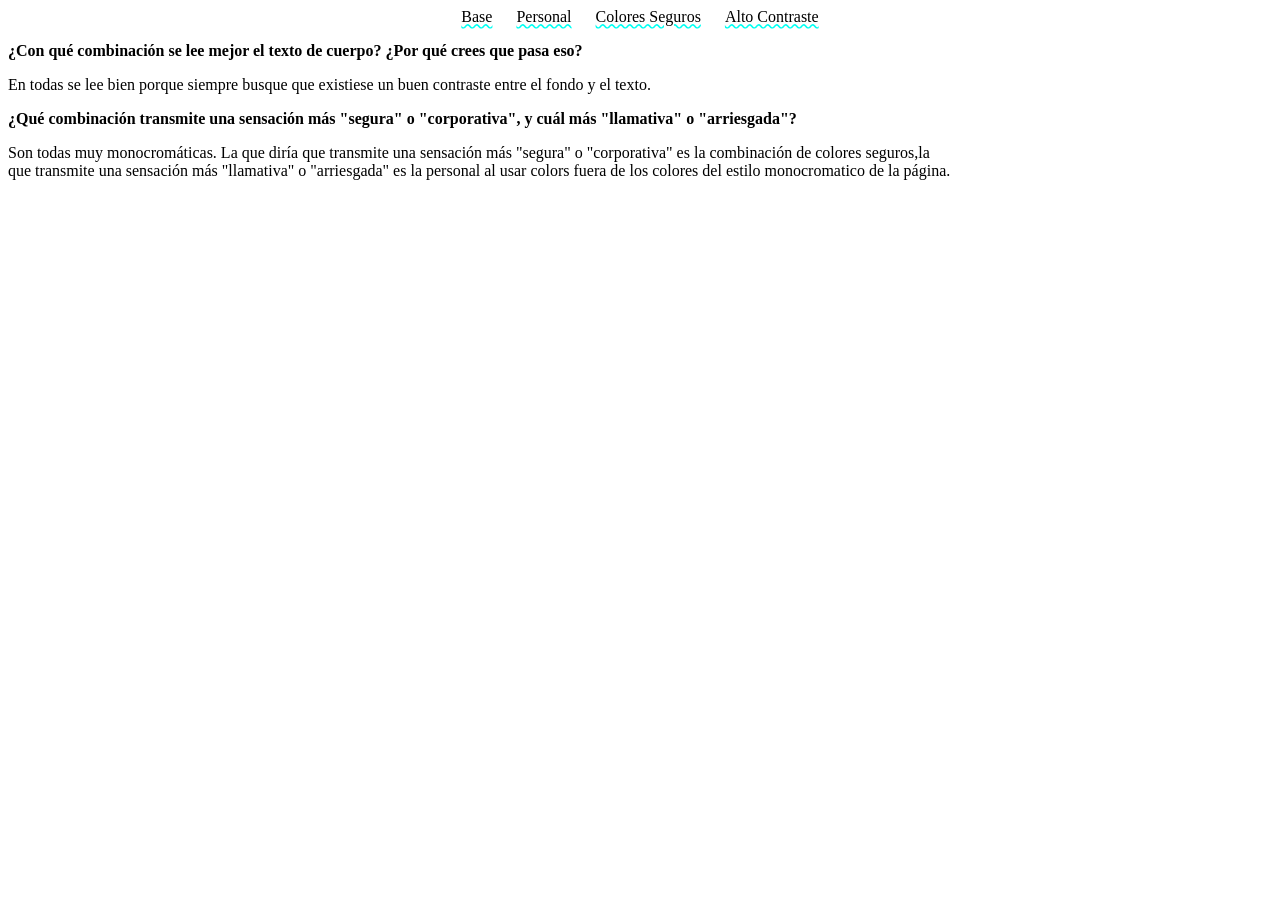
<file: index.html>
<!DOCTYPE html>
<html>
    <head>
        <meta charset="UTF-8">
        <title>Respuestas</title>
        <style>
            body{
                text-align: center;
            }

            a{
                text-decoration: underline wavy rgb(0, 255, 242);
                color: #000;
                padding: 10px;
            }
            p{
                text-align: left;
                width: 75%;
            }

            .pregunta{
                font-weight: bold;
            }
        </style>
    </head>
    <body>
        <div>
            <a href="https://ivanfernandezbastos.github.io/DIW/">Base</a>
            <a href="https://ivanfernandezbastos.github.io/DIW/personal/">Personal</a>
            <a href="https://ivanfernandezbastos.github.io/DIW/coloresSeguros/">Colores Seguros</a>
            <a href="https://ivanfernandezbastos.github.io/DIW/altoContraste/">Alto Contraste</a>
        </div>

        <div>
            <p class="pregunta">¿Con qué combinación se lee mejor el texto de cuerpo? ¿Por qué crees que pasa eso?</p>
            <p>En todas se lee bien porque siempre busque que existiese un buen contraste entre el fondo y el texto.</p>
            <p class="pregunta">¿Qué combinación transmite una sensación más "segura" o "corporativa", y cuál más "llamativa" o "arriesgada"?</p>
            <p>Son todas muy monocromáticas. La que diría que transmite una sensación más "segura" o "corporativa" es la combinación de colores seguros,la que transmite una sensación más "llamativa" o "arriesgada" es la personal al usar colors fuera de los colores del estilo monocromatico de la página.</p>
        </div>
    </body> 
</html>
</file>
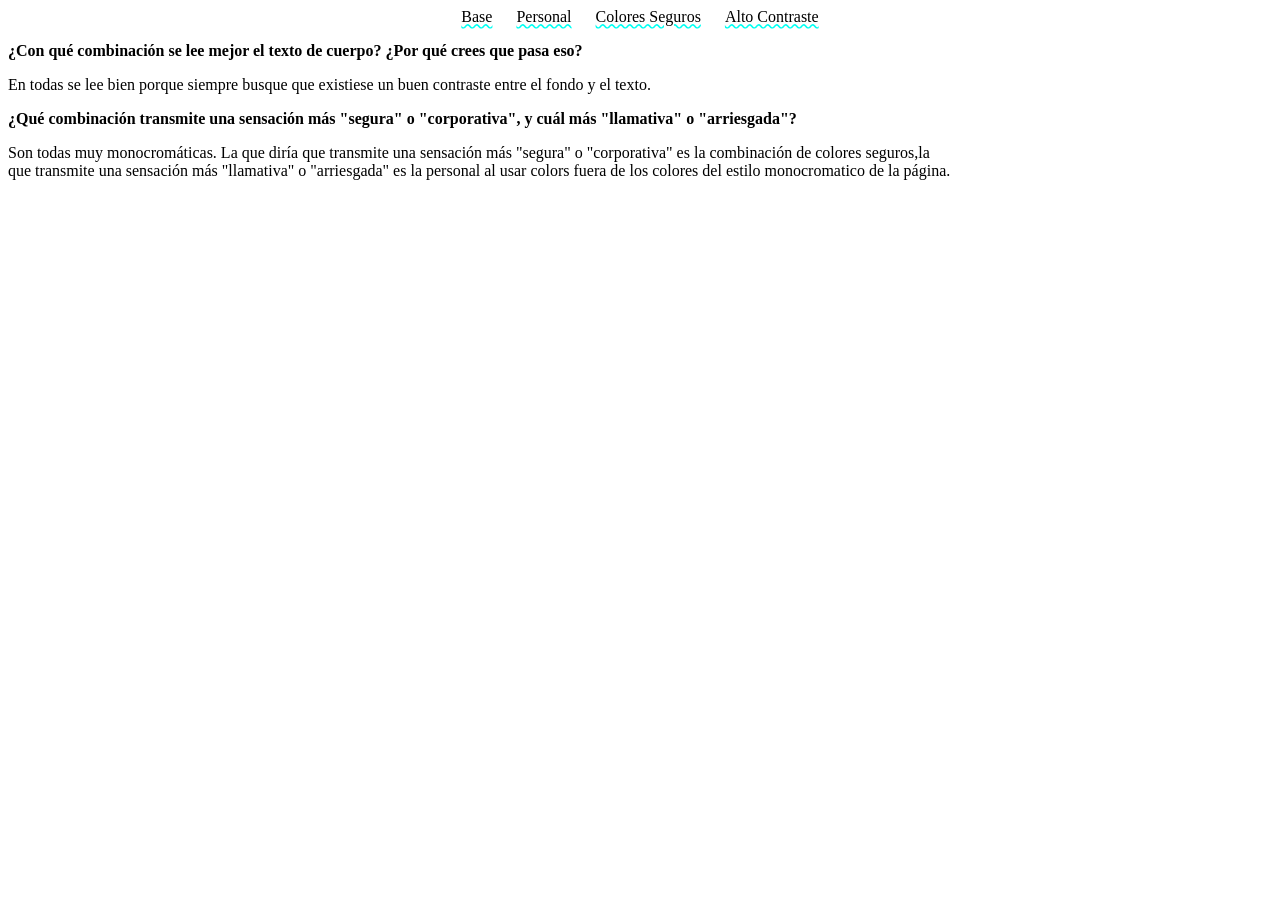
<file: Actividad1.2-Colores_y_tipografias/index.html>
<!doctype html>
<html>
  <head>
    <meta charset="UTF-8" />
    <title>Respuestas</title>
    <style>
      body {
        text-align: center;
      }

      a {
        text-decoration: underline wavy rgb(0, 255, 242);
        color: #000;
        padding: 10px;
      }
      p {
        text-align: left;
        width: 75%;
      }

      .pregunta {
        font-weight: bold;
      }
    </style>
  </head>
  <body>
    <div>
      <a
        href="https://ivanfernandezbastos.github.io/DIW/Actividad1.2-Colores_y_tipografias/"
        >Base</a
      >
      <a
        href="https://ivanfernandezbastos.github.io/DIW/Actividad1.2-Colores_y_tipografias/personal/"
        >Personal</a
      >
      <a
        href="https://ivanfernandezbastos.github.io/DIW/Actividad1.2-Colores_y_tipografias/coloresSeguros/"
        >Colores Seguros</a
      >
      <a
        href="https://ivanfernandezbastos.github.io/DIW/Actividad1.2-Colores_y_tipografias/altoContraste/"
        >Alto Contraste</a
      >
    </div>

    <div>
      <p class="pregunta">
        ¿Con qué combinación se lee mejor el texto de cuerpo? ¿Por qué crees que
        pasa eso?
      </p>
      <p>
        En todas se lee bien porque siempre busque que existiese un buen
        contraste entre el fondo y el texto.
      </p>
      <p class="pregunta">
        ¿Qué combinación transmite una sensación más "segura" o "corporativa", y
        cuál más "llamativa" o "arriesgada"?
      </p>
      <p>
        Son todas muy monocromáticas. La que diría que transmite una sensación
        más "segura" o "corporativa" es la combinación de colores seguros,la que
        transmite una sensación más "llamativa" o "arriesgada" es la personal al
        usar colors fuera de los colores del estilo monocromatico de la página.
      </p>
    </div>
  </body>
</html>
</file>
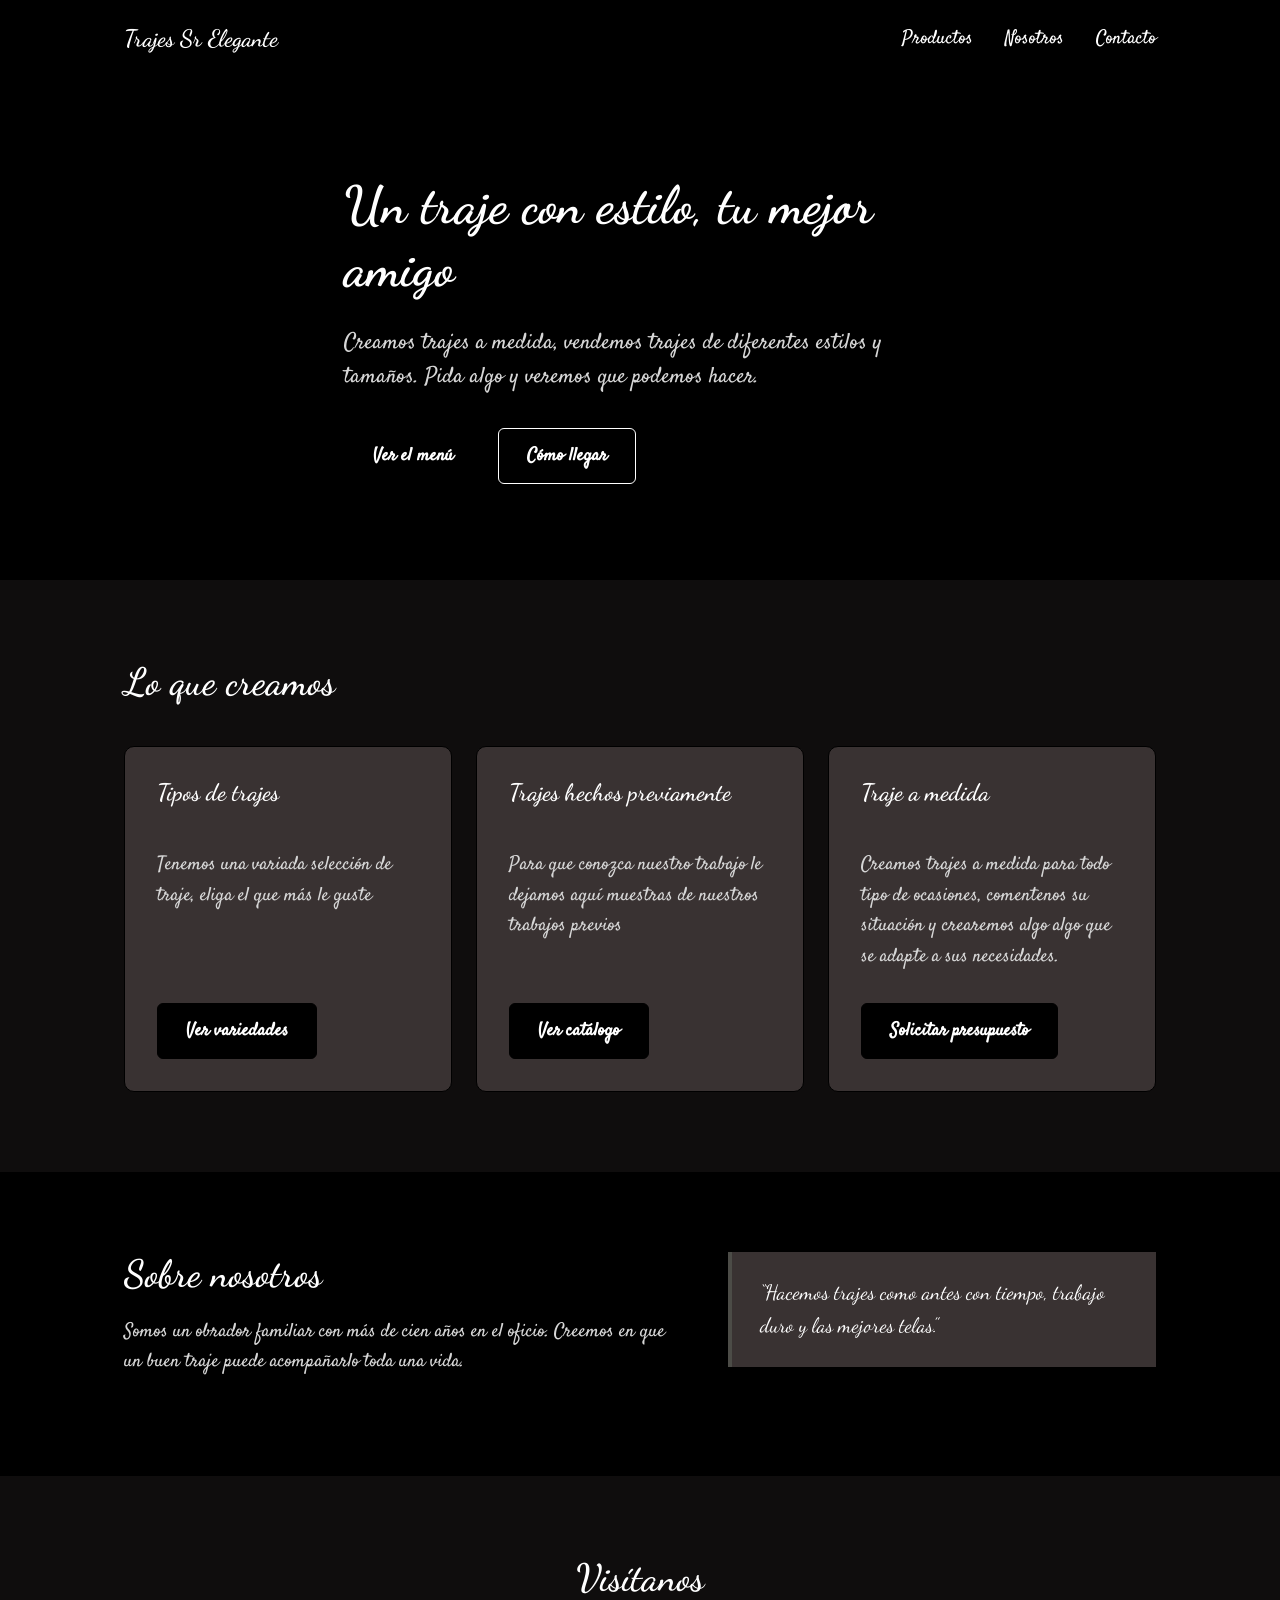
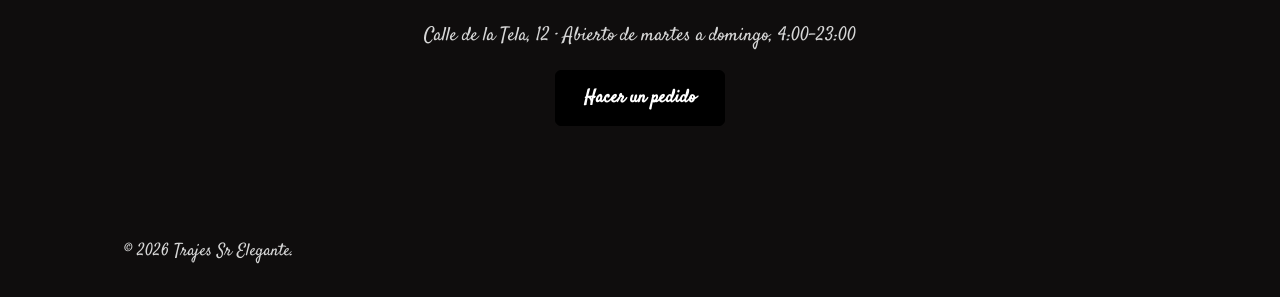
<file: altoContraste/index.html>
<!DOCTYPE html>
<html lang="es">
<head>
  <meta charset="UTF-8">
  <meta name="viewport" content="width=device-width, initial-scale=1.0">
  <title>Trajes Sr Elegante</title>

  <!-- Tipografías de Google Fonts: cambia estos nombres por otras que quieras
       probar. Busca más en https://fonts.google.com y sustituye tanto el
       enlace de aquí como las variables --font-heading / --font-body en
       styles.css -->
  <link rel="preconnect" href="https://fonts.googleapis.com">
  <link rel="preconnect" href="https://fonts.gstatic.com" crossorigin>
  <link href="https://fonts.googleapis.com/css2?family=Dancing+Script:wght@400..700&family=Satisfy&display=swap" rel="stylesheet">

  <link rel="stylesheet" href="styles.css">
</head>
<body>
  <!-- ===================== CABECERA ===================== -->
  <header class="cabecera">
    <div class="contenedor cabecera__interior">
      <p class="marca">Trajes Sr Elegante</p>
        <nav class="navegacion" aria-label="Navegación principal">
          <ul>
            <li><a href="#productos">Productos</a></li>
            <li><a href="#nosotros">Nosotros</a></li>
            <li><a href="#contacto">Contacto</a></li>
          </ul>
        </nav>      
    </div>
  </header>

  <main>
    <!-- ===================== HERO ===================== -->
    <section class="hero">
      <div class="contenedor hero__contenido">
        <h1>Un traje con estilo, tu mejor amigo</h1>
        <p class="hero__texto">
          Creamos trajes a medida, vendemos trajes de diferentes
          estilos y tamaños. Pida algo y veremos que podemos hacer.
        </p>
        <div class="hero__acciones">
          <button class="boton boton--primario">Ver el menú</button>
          <button class="boton boton--secundario">Cómo llegar</button>
        </div>
      </div>
    </section>
    
    <!-- ===================== BLOQUES / TARJETAS ===================== -->
    <section id="productos" class="seccion seccion--alterna">
      <div class="contenedor">
        <h2>Lo que creamos</h2>
        <div class="rejilla-tarjetas">

          <article class="tarjeta">
            <h3>Tipos de trajes</h3>
            <p>
              Tenemos una variada selección de traje, eliga el que más le guste
            </p>
            <button class="boton boton--primario">Ver variedades</button>
          </article>

          <article class="tarjeta">
            <h3>Trajes hechos previamente</h3>
            <p>
              Para que conozca nuestro trabajo le dejamos aquí muestras de 
              nuestros trabajos previos
            </p>
            <button class="boton boton--primario">Ver catálogo</button>
          </article>

          <article class="tarjeta">
            <h3>Traje a medida</h3>
            <p>
              Creamos trajes a medida para todo tipo de ocasiones, comentenos
              su situación y crearemos algo algo que se adapte a sus necesidades.
            </p>
            <button class="boton boton--primario">Solicitar presupuesto</button>
          </article>

        </div>
      </div>
    </section>

    <!-- ===================== SOBRE NOSOTROS ===================== -->
    <section id="nosotros" class="seccion">
      <div class="contenedor seccion__dos-columnas">
        <div>
          <h2>Sobre nosotros</h2>
          <p>
            Somos un obrador familiar con más de cien años en el oficio.
            Creemos en que un buen traje puede acompañarlo toda una vida.
          </p>
        </div>
        <aside class="destacado">
          <p>
            &ldquo;Hacemos trajes como antes con tiempo,
            trabajo duro y las mejores telas.&rdquo;
          </p>
        </aside>
      </div>
    </section>

    <!-- ===================== CONTACTO ===================== -->
    <section id="contacto" class="seccion seccion--alterna">
      <div class="contenedor seccion--centrada">
        <h2>Visítanos</h2>
        <p>Calle de la Tela, 12 · Abierto de martes a domingo, 4:00–23:00</p>
        <button class="boton boton--primario">Hacer un pedido</button>
      </div>
    </section>
  </main>

  <!-- ===================== PIE DE PÁGINA ===================== -->
  <footer class="pie">
    <div class="contenedor">
      <p>&copy; 2026 Trajes Sr Elegante.</p>
    </div>
  </footer>

</body>
</html>
</file>
<file: altoContraste/styles.css>
/* ==========================================================================
   PLANTILLA DE PRÁCTICA — colores y tipografía

   Todo lo que necesitas cambiar para experimentar con una paleta o una
   tipografía distinta está reunido aquí arriba, en :root. El resto de la
   hoja de estilos NO se toca: usa estas variables con var(--nombre),
   así que basta con cambiar un valor aquí para que se actualice en toda
   la página.

   Herramientas útiles para elegir paleta:
     - https://coolors.co
     - https://colorhunt.co
     - https://color.adobe.com

   Herramientas útiles para elegir tipografía:
     - https://fonts.google.com  (recuerda actualizar también el <link>
       en el <head> del archivo index.html si cambias de tipografía)
     - https://fontpair.co (para ver combinaciones de dos tipografías)
   ========================================================================== */
   
:root {

  /* ---- 1. COLOR DE FONDO GENERAL ----
     El fondo de la página y de las secciones "normales". */
  --color-fondo: #000;

  /* ---- 2. COLOR DE FONDO ALTERNO ----
     Para secciones que quieres diferenciar del fondo general
     (ver clase .seccion--alterna en el HTML). */
  --color-fondo-alterno: #0f0d0d;

  /* ---- 3. COLOR DE FONDO DE BLOQUES / TARJETAS ----
     El fondo de las tarjetas de producto y del bloque destacado. */
  --color-bloque: #393232;
  --color-bloque-borde: #000;

  /* ---- 4. COLOR DE TEXTO ----
     Texto principal y texto secundario (más apagado, para descripciones). */
  --color-texto: #fff;
  --color-texto-secundario: #d6d6d6;

  /* ---- 5. COLOR DE BOTONES ----
     Botón primario (la acción principal) y su estado al pasar el ratón,
     más el botón secundario (acción menos importante). */
  --color-boton-primario: #000;
  --color-boton-primario-hover: #707070;
  --color-boton-texto: #fff;

  --color-boton-secundario: transparent;
  --color-boton-secundario-borde: #fff;
  --color-boton-secundario-texto: #fff;

  /* ---- 6. COLOR DE ACENTO ----
     Úsalo con moderación: un detalle, no todo el fondo. Aquí se usa en el
     borde izquierdo del bloque destacado ("aside"). */
  --color-acento: #4c4c47;

  /* ---- 7. TIPOGRAFÍA ----
     --font-titulos se usa en h1, h2, h3.
      - 'Fraunces' (Primera opción): Fuente moderna con remates (serif). Si está
        importad vía Google Fonts o @font-face, el navegador la usará como prioridad.
      - Georgia (Reserva del sistema): Si 'Fraunces' falla o aún no se he descargado,
        usará Georgia, una fuente muy extendida y presente por defectoen casi todos 
        los sistemas (Windows, macOS, iOS).
      - serif (Reserva genérica): Si ninguna de las dos anteriores está disponible, 
        el sistema cargará su fuente serif predeterminada (como Times New Roman).

     --font-cuerpo se usa en párrafos, botones y menú.
      - 'Inter' (Primera opción): Una de las fuentes web sans-serif más populares 
        para interfaces UI por su excelente legibilidad en pantallas pequeñas.
      - system-ui (Reserva de sistema nativa): Si 'Inter' no está disponible, el 
        navegador recurrirá a la tipografía por defecto del sistema operativo del 
        usuario (por ejemplo, San Francisco en iOS/macOS, Segoe UI en Windows o 
        Roboto en Android).
      - sans-serif (Reserva genérica): La categoría genérica sin remates de último 
        recurso (como Arial o Helvetica).
     Si cambias de tipografía, actualiza también el <link> de Google Fonts
     en el <head> de index.html. */
  --font-titulos: 'Dancing Script', Georgia, serif;
  --font-cuerpo: 'Satisfy', system-ui, sans-serif;

  /* Tamaño base del texto; los demás tamaños están definidos en "em",
     así que cambiar este valor escala toda la tipografía proporcionalmente. */
  --tamano-base: 19px;
}

/* ==========================================================================
   ESTILOS BASE
   ========================================================================== */

* {
  box-sizing: border-box;
}

body {
  margin: 0;
  background-color: var(--color-fondo);
  color: var(--color-texto);
  font-family: var(--font-cuerpo);
  font-size: var(--tamano-base);
  line-height: 1.6;
}

h1, h2, h3 {
  font-family: var(--font-titulos);
  font-weight: 600;
  line-height: 1.2;
  margin: 0 0 0.5em;
}

h1 { font-size: 2.75em; font-weight: 700; }
h2 { font-size: 2em; }
h3 { font-size: 1.25em; }

p {
  color: var(--color-texto-secundario);
  max-width: 65ch;
}

.contenedor {
  max-width: 1080px;
  margin: 0 auto;
  padding: 0 24px;
}

/* ==========================================================================
   CABECERA Y NAVEGACIÓN
   ========================================================================== */

.cabecera {
  background-color: var(--color-fondo);
  border-bottom: 1px solid var(--color-bloque-borde);
  position: sticky;
  top: 0;
}

.cabecera__interior {
  display: flex;
  align-items: center;
  justify-content: space-between;
  padding-top: 20px;
  padding-bottom: 20px;
}

.marca {
  font-family: var(--font-titulos);
  font-weight: 600;
  font-size: 1.25em;
  margin: 0;
  color: var(--color-texto);
}

.navegacion ul {
  list-style: none;
  display: flex;
  gap: 32px;
  margin: 0;
  padding: 0;
}

.navegacion a {
  color: var(--color-texto);
  text-decoration: none;
  font-weight: 500;
}

.navegacion a:hover {
  color: var(--color-boton-primario);
}

/* ==========================================================================
   HERO
   ========================================================================== */

.hero {
  padding: 96px 0;
}

.hero__contenido {
  max-width: 640px;
}

.hero__texto {
  font-size: 1.15em;
}

.hero__acciones {
  display: flex;
  gap: 16px;
  margin-top: 32px;
}

/* ==========================================================================
   BOTONES
   ========================================================================== */

.boton {
  font-family: var(--font-cuerpo);
  font-size: 0.95em;
  font-weight: 600;
  padding: 14px 28px;
  border-radius: 6px;
  cursor: pointer;
  transition: background-color 0.15s ease, color 0.15s ease;
}

.boton--primario {
  background-color: var(--color-boton-primario);
  color: var(--color-boton-texto);
  border: 1px solid var(--color-boton-primario);
}

.boton--primario:hover {
  background-color: var(--color-boton-primario-hover);
  border-color: var(--color-boton-primario-hover);
}

.boton--secundario {
  background-color: var(--color-boton-secundario);
  color: var(--color-boton-secundario-texto);
  border: 1px solid var(--color-boton-secundario-borde);
}

.boton--secundario:hover {
  background-color: var(--color-boton-secundario-borde);
  color: var(--color-fondo);
}

/* ==========================================================================
   SECCIONES
   ========================================================================== */

.seccion {
  padding: 80px 0;
}

.seccion--alterna {
  background-color: var(--color-fondo-alterno);
}

.seccion--centrada {
  text-align: center;
}

.seccion--centrada p {
  margin-left: auto;
  margin-right: auto;
}

.seccion__dos-columnas {
  display: grid;
  grid-template-columns: 1.3fr 1fr;
  gap: 48px;
  align-items: start;
}

/* ==========================================================================
   TARJETAS (bloques de producto)
   ========================================================================== */

.rejilla-tarjetas {
  display: grid;
  grid-template-columns: repeat(3, 1fr);
  gap: 24px;
  margin-top: 40px;
}

.tarjeta {
  background-color: var(--color-bloque);
  border: 1px solid var(--color-bloque-borde);
  border-radius: 10px;
  padding: 32px;
  display: flex;
  flex-direction: column;
  gap: 12px;
  align-items: flex-start;
}

.tarjeta .boton {
  margin-top: auto;
}

/* Bloque destacado (cita), con el color de acento como detalle en el borde */
.destacado {
  background-color: var(--color-bloque);
  border-left: 4px solid var(--color-acento);
  padding: 24px 28px;
  font-family: var(--font-titulos);
  font-size: 1.1em;
}

.destacado p {
  color: var(--color-texto);
  margin: 0;
}

/* ==========================================================================
   PIE DE PÁGINA
   ========================================================================== */

.pie {
  background-color: var(--color-fondo-alterno);
  padding: 32px 0;
}

.pie p {
  font-size: 0.875em;
  margin: 0;
}

/* ==========================================================================
   RESPONSIVE
   ========================================================================== */

@media (max-width: 768px) {
  .rejilla-tarjetas {
    grid-template-columns: 1fr;
  }

  .seccion__dos-columnas {
    grid-template-columns: 1fr;
  }

  h1 {
    font-size: 2.1em;
  }

  .navegacion ul {
    gap: 20px;
  }
}
</file>
